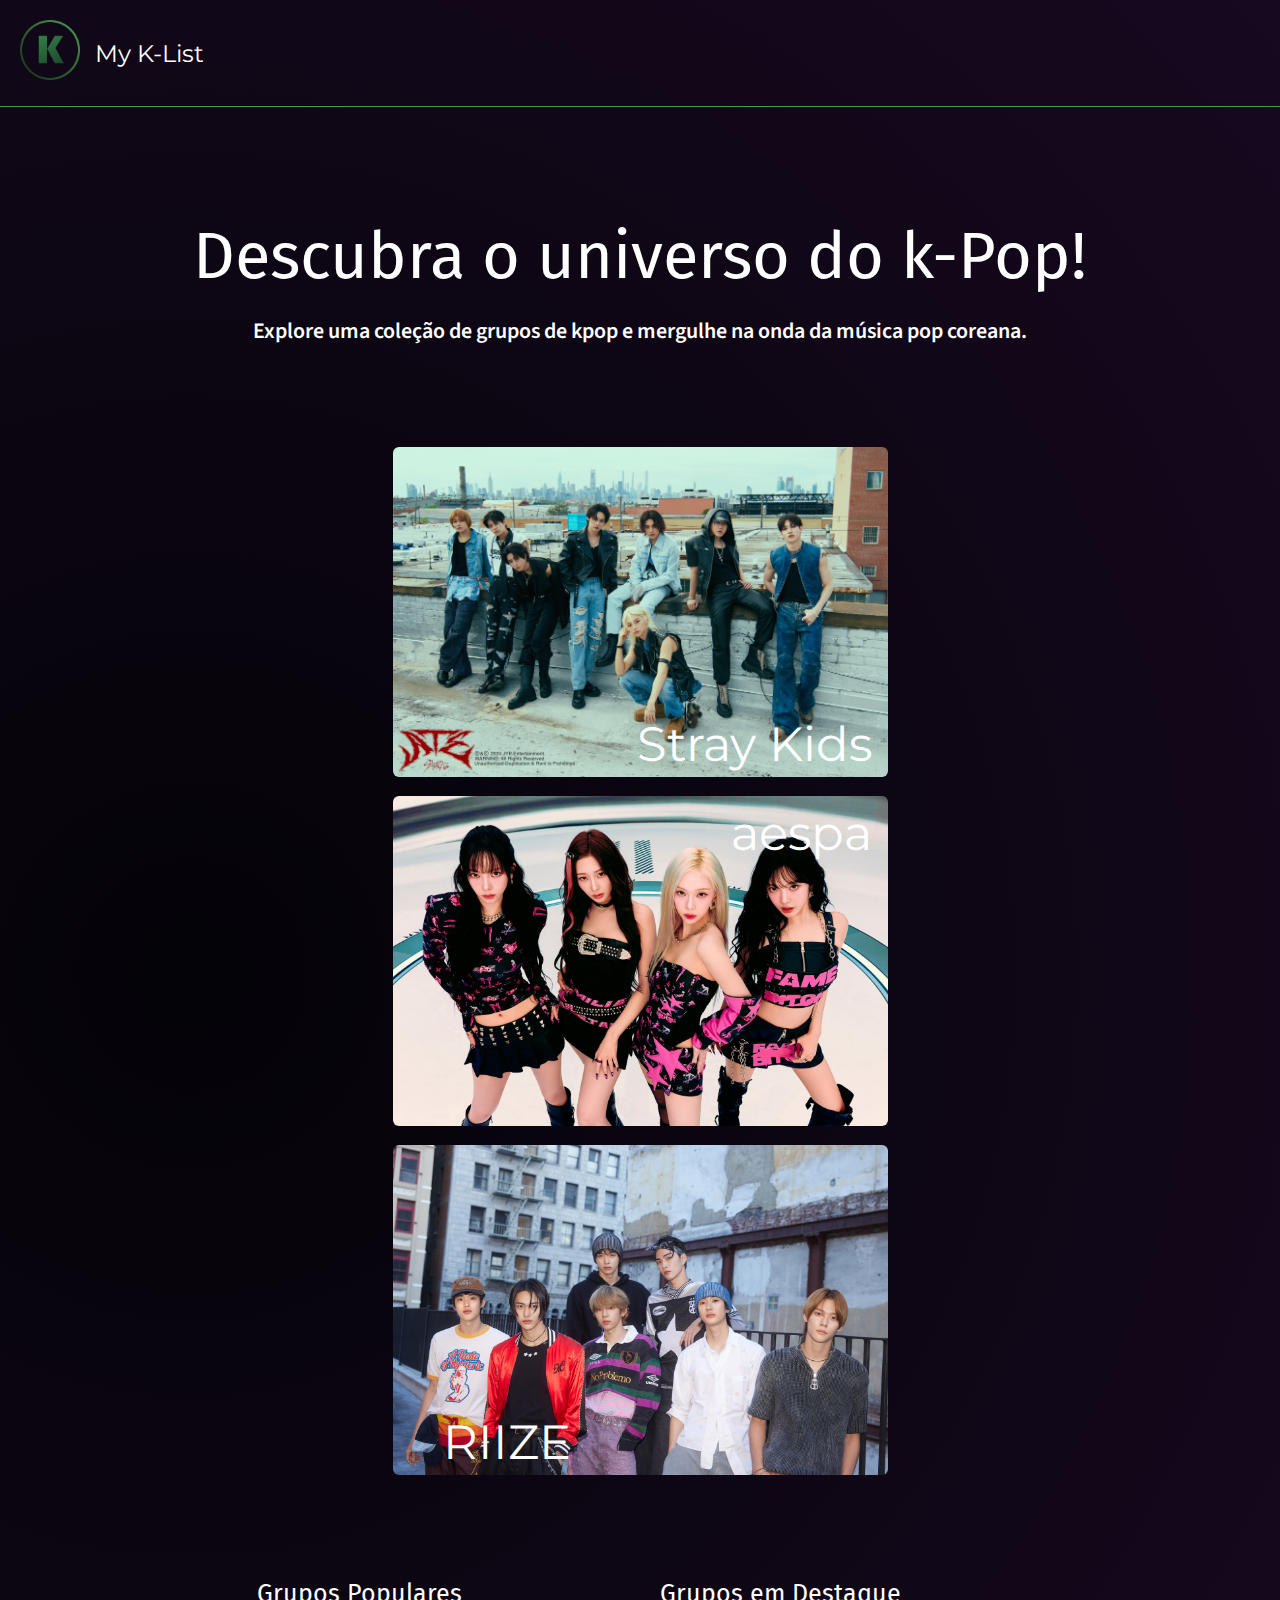
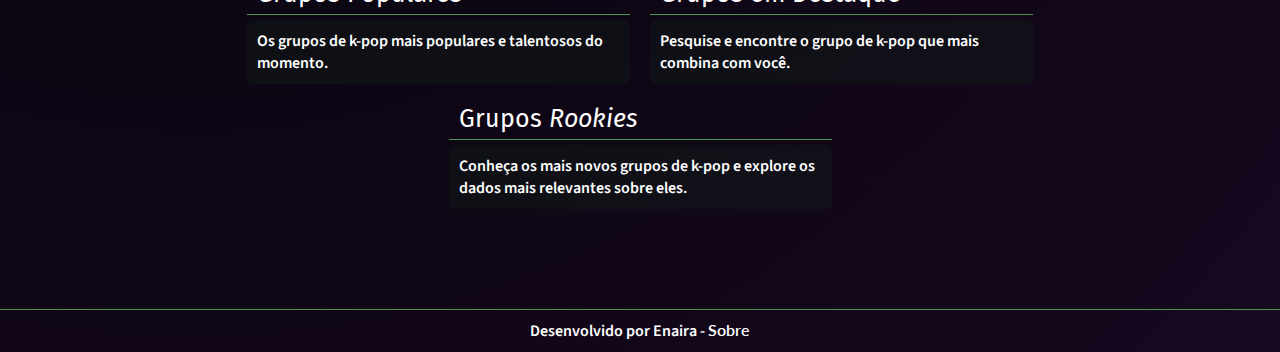
<file: index.html>
<!DOCTYPE html>
<html lang="pt-br">

<head>
  <meta charset="UTF-8" />
  <meta name="viewport" content="width=device-width, initial-scale=1.0">
  <title>Página Inicial</title>
  <link rel="stylesheet" href="style.css">
  <link rel="stylesheet" href="https://cdnjs.cloudflare.com/ajax/libs/font-awesome/6.6.0/css/all.min.css" integrity="sha512-Kc323vGBEqzTmouAECnVceyQqyqdsSiqLQISBL29aUW4U/M7pSPA/gEUZQqv1cwx4OnYxTxve5UMg5GT6L4JJg==" crossorigin="anonymous" referrerpolicy="no-referrer" />
  <link rel="preconnect" href="https://fonts.googleapis.com">
  <link rel="preconnect" href="https://fonts.gstatic.com" crossorigin>
  <link href="https://fonts.googleapis.com/css2?family=Fira+Sans:ital,wght@0,900;1,900&family=Lato:wght@900&family=Montserrat:wght@900&family=Source+Sans+3:wght@200..900&display=swap" rel="stylesheet">
</head>

<body>
  
  <header>
    <div class="header-left">
      <a href="index.html"><img src="img/logo2.png" alt="Logo do Site" class="logo"></a>
      <span class="title-website">My K-List</span>
    </div>
    
    <input type="checkbox" id="check-nav">
    <label for="check-nav" class="icons-nav">
      <span class="open-menu"><i class="fas fa-bars"></i></span>
      <span class="close-menu"><i class="fas fa-times"></i></span>
    </label>

    <nav class="sidebar">
      <ul>
        <li class="submenu">
          <a class="linkPrin" href="index.html">Página Inicial</a>
          <ul>
            <li><a href="index2.html">Estilo 2</a></li>
          </ul>
        </li>

        <li class="submenu">
          <a class="linkPrin" href="gruposdekpop.html">Grupos de K-Pop</a>
          <ul>
            <li><a href="straykids.html">Stray Kids</a></li>
          </ul>
        </li>

        <li><a class="linkPrin" href="autor.html">Sobre</a></li>

        <li class="submenu">
          <a class="linkPrin" href="login.html">Admin</a>
          <ul>
            <li><a href="cadastrogrupos.html">Cadastro de Grupos</a></li>
            <li><a href="cadastrousuarios.html">Cadastro de Usuários</a></li>
          </ul>
        </li>
      </ul>
    </nav>
  </header>

  <main>
    <div class="text-main">
      <div class="title2">Descubra o universo do k-Pop!</div>
      <p>Explore uma coleção de grupos de kpop e mergulhe na onda da música pop coreana.</p>
    </div>

    <section class="galeria">
      <div class="objetotema um">
        <img src="img/GRAJcOebAAAuxxD.jpg" alt="Imagem Stray Kids">
        <span class="title-img">Stray Kids</span>
      </div>
      <div class="objetotema dois">
        <img src="img/GRxrfH6acAE-i3Q.jpg" alt="Imagem aespa">
        <span class="title-img">aespa</span>
      </div>
      <div class="objetotema tres">
        <img src="img/F4tQI7wa4AEvJLW.jpg" alt="Imagem RIIZE">
        <span class="title-img">RIIZE</span>
      </div>
    </section>

    <section class="artigos">
      <article class="artigo um">
        <div class="links">
          <span><i class="fa-solid fa-fire"></i></span>
          <div class="title2">Grupos Populares</div>
        </div>
          <p>Os grupos de k-pop mais populares e talentosos do momento.</p>
      </article>

      <article class="artigo dois">
        <div class="links">
          <span><i class="fa-solid fa-award"></i></span>
          <div class="title2">Grupos em Destaque</div>
        </div>
          <p>Pesquise e encontre o grupo de k-pop que mais combina com você.</p>
      </article>

      <article class="artigo tres">
        <div class="links">
          <span><i class="fa-solid fa-face-grin-stars"></i></span>        
          <div class="title2">Grupos <span>Rookies</span></div>
        </div>
          <p>Conheça os mais novos grupos de k-pop e explore os dados mais relevantes sobre eles.</p>
      </article>
    </section>
  </main>

  <footer>
    <p>
      Desenvolvido por Enaira - 
      <a href="autor.html">Sobre</a>
    </p>
  </footer>
</body>
</html>
</file>
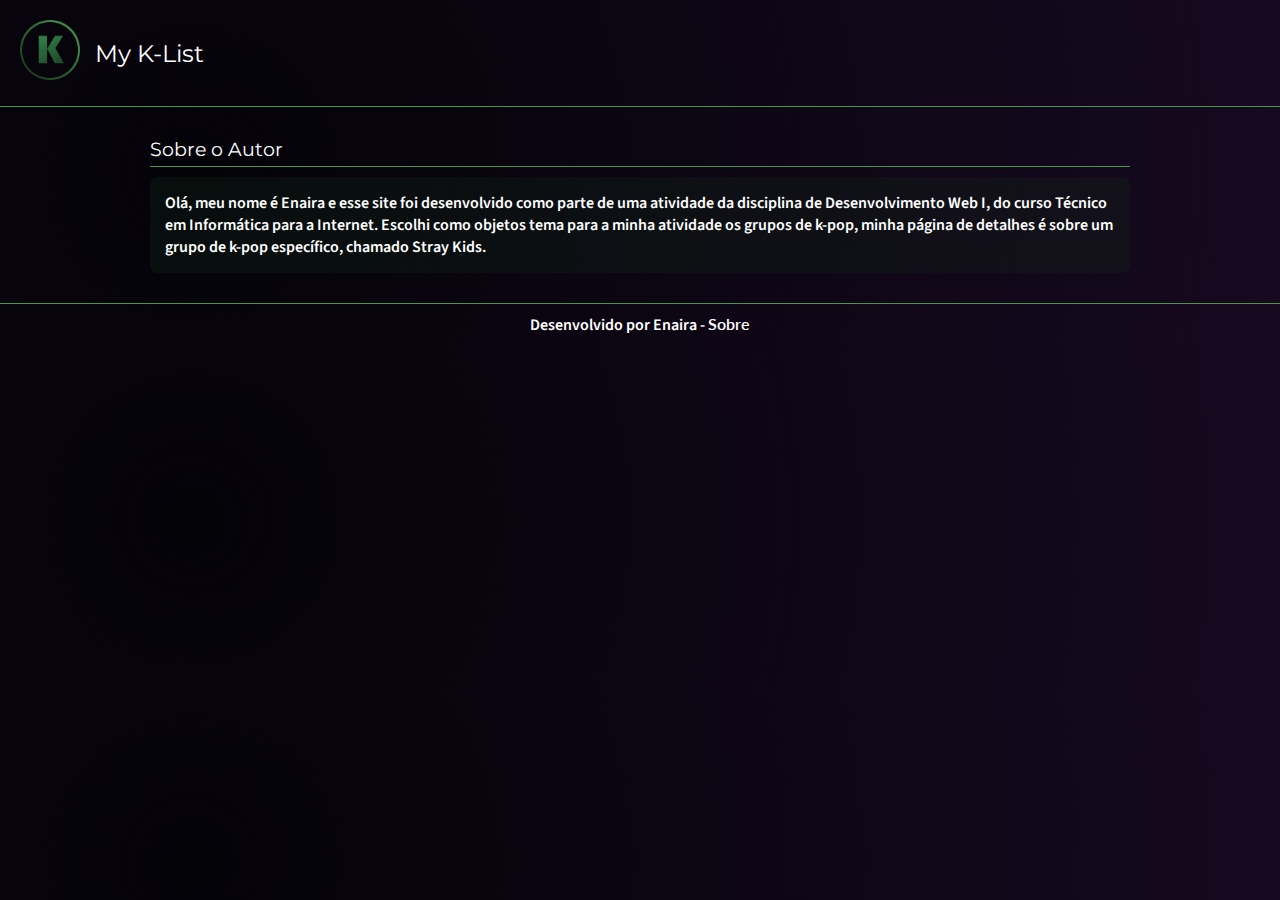
<file: autor.html>
<!DOCTYPE html>
<html lang="pt-br">

<head>
  <meta charset="UTF-8" />
  <meta name="viewport" content="width=device-width, initial-scale=1.0">
  <title>Página Inicial</title>
  <link rel="stylesheet" href="style.css">
  <link rel="stylesheet" href="https://cdnjs.cloudflare.com/ajax/libs/font-awesome/6.6.0/css/all.min.css" integrity="sha512-Kc323vGBEqzTmouAECnVceyQqyqdsSiqLQISBL29aUW4U/M7pSPA/gEUZQqv1cwx4OnYxTxve5UMg5GT6L4JJg==" crossorigin="anonymous" referrerpolicy="no-referrer" />
  <link rel="preconnect" href="https://fonts.googleapis.com">
  <link rel="preconnect" href="https://fonts.gstatic.com" crossorigin>
  <link href="https://fonts.googleapis.com/css2?family=Fira+Sans:ital,wght@0,900;1,900&family=Lato:wght@900&family=Montserrat:wght@900&family=Source+Sans+3:wght@200..900&display=swap" rel="stylesheet">
</head>

<body>
  
  <header>
    <div class="header-left">
      <a href="index.html"><img src="img/logo2.png" alt="Logo do Site" class="logo"></a>
      <span class="title-website">My K-List</span>
    </div>
    
    <input type="checkbox" id="check-nav">
    <label for="check-nav" class="icons-nav">
      <span class="open-menu"><i class="fas fa-bars"></i></span>
      <span class="close-menu"><i class="fas fa-times"></i></span>
    </label>

    <nav class="sidebar">
      <ul>
        <li class="submenu">
          <a class="linkPrin" href="index.html">Página Inicial</a>
          <ul>
            <li><a href="index2.html">Estilo 2</a></li>
          </ul>
        </li>

        <li class="submenu">
          <a class="linkPrin" href="gruposdekpop.html">Grupos de K-Pop</a>
          <ul>
            <li><a href="straykids.html">Stray Kids</a></li>
          </ul>
        </li>

        <li><a class="linkPrin" href="autor.html">Sobre</a></li>

        <li class="submenu">
          <a class="linkPrin" href="login.html">Admin</a>
          <ul>
            <li><a href="cadastrogrupos.html">Cadastro de Grupos</a></li>
            <li><a href="cadastrousuarios.html">Cadastro de Usuários</a></li>
          </ul>
        </li>
      </ul>
    </nav>
  </header>

  <main>
    <div class="title">Sobre o Autor</div>
    <div class="fundo"><p>Olá, meu nome é Enaira e esse site foi desenvolvido como parte de uma atividade da 
      disciplina de Desenvolvimento Web I, do curso Técnico em Informática para a Internet. Escolhi como objetos tema para a minha atividade os grupos de k-pop, 
      minha página de detalhes é sobre um grupo de k-pop específico, chamado Stray Kids.</p></div>
  </main>

  <footer>
    <p>
      Desenvolvido por Enaira - 
      <a href="autor.html">Sobre</a>
    </p>
  </footer>
</body>
</html>
</file>
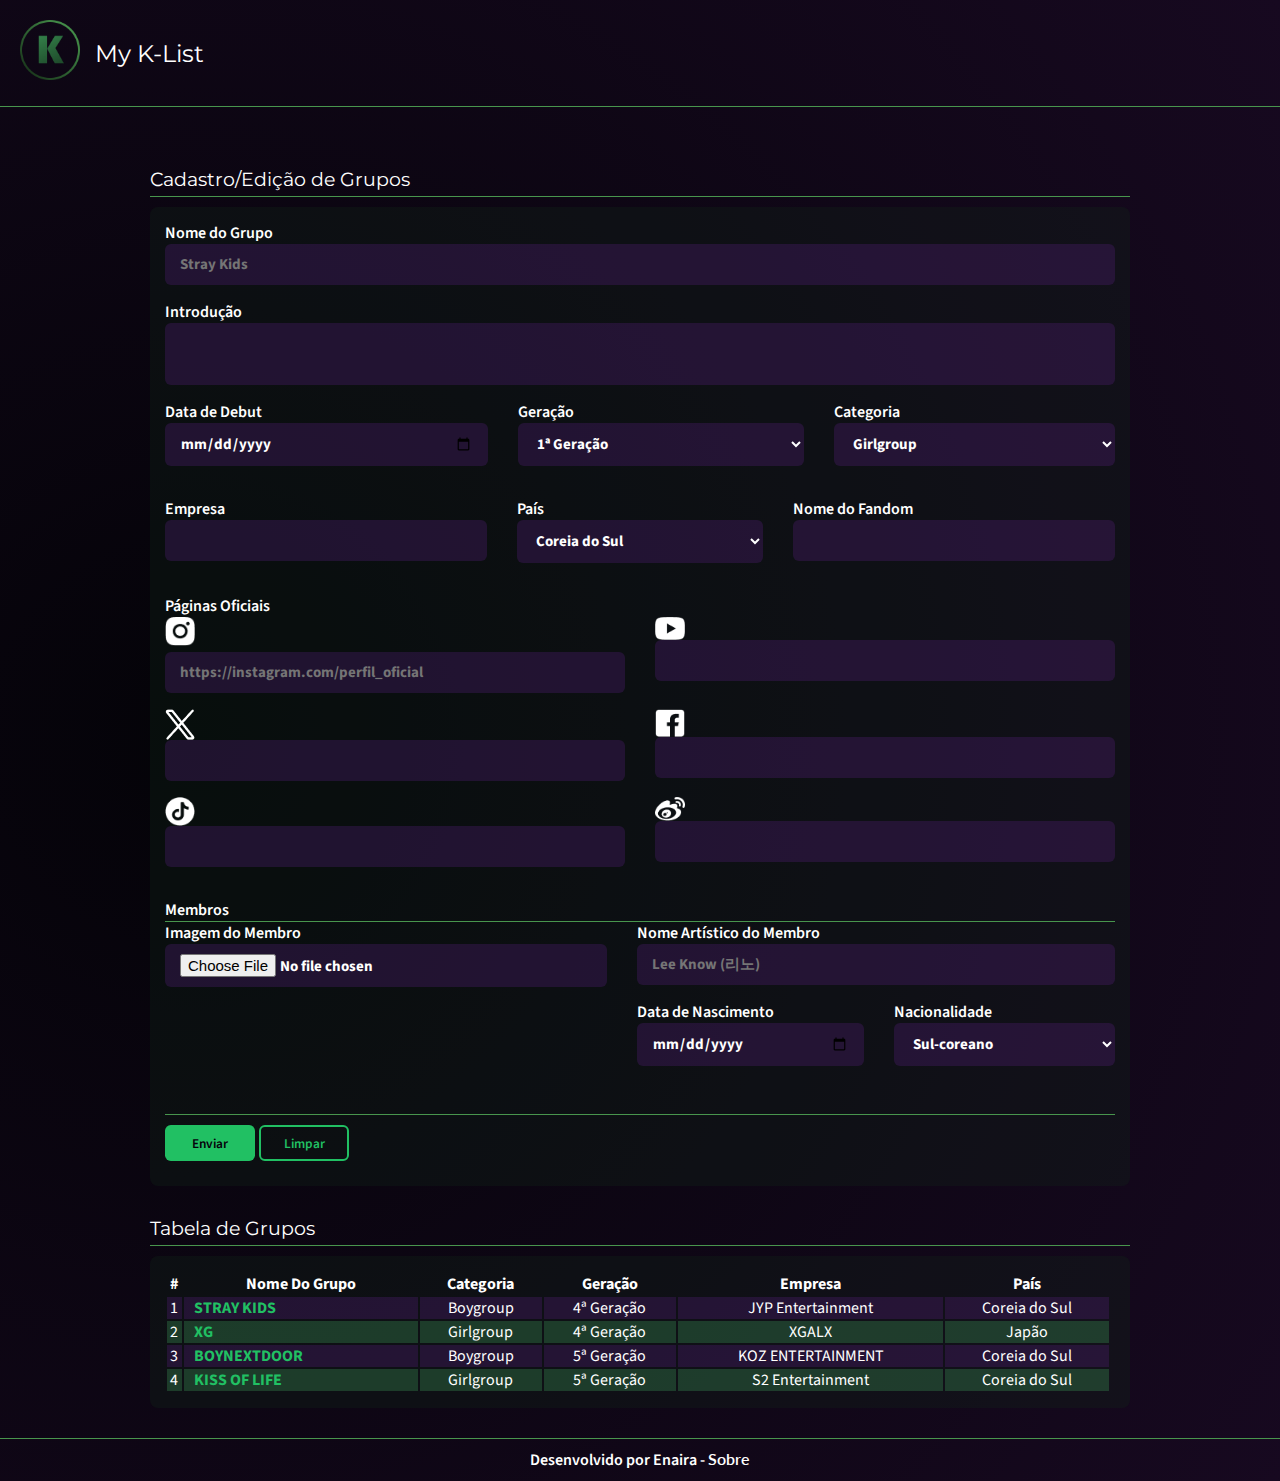
<file: cadastrogrupos.html>
<!DOCTYPE html>
<html lang="pt-br">

<head>
  <meta charset="UTF-8" />
  <meta name="viewport" content="width=device-width, initial-scale=1.0">
  <title>Página Inicial</title>
  <link rel="stylesheet" href="style.css">
  <link rel="stylesheet" href="https://cdnjs.cloudflare.com/ajax/libs/font-awesome/6.6.0/css/all.min.css" integrity="sha512-Kc323vGBEqzTmouAECnVceyQqyqdsSiqLQISBL29aUW4U/M7pSPA/gEUZQqv1cwx4OnYxTxve5UMg5GT6L4JJg==" crossorigin="anonymous" referrerpolicy="no-referrer" />
  <link rel="preconnect" href="https://fonts.googleapis.com">
  <link rel="preconnect" href="https://fonts.gstatic.com" crossorigin>
  <link href="https://fonts.googleapis.com/css2?family=Fira+Sans:ital,wght@0,900;1,900&family=Lato:wght@900&family=Montserrat:wght@900&family=Source+Sans+3:wght@200..900&display=swap" rel="stylesheet">
</head>

<body>
  
  <header>
    <div class="header-left">
      <a href="index.html"><img src="img/logo2.png" alt="Logo do Site" class="logo"></a>
      <span class="title-website">My K-List</span>
    </div>
    
    <input type="checkbox" id="check-nav">
    <label for="check-nav" class="icons-nav">
      <span class="open-menu"><i class="fas fa-bars"></i></span>
      <span class="close-menu"><i class="fas fa-times"></i></span>
    </label>

    <nav class="sidebar">
      <ul>
        <li class="submenu">
          <a class="linkPrin" href="index.html">Página Inicial</a>
          <ul>
            <li><a href="index2.html">Estilo 2</a></li>
          </ul>
        </li>

        <li class="submenu">
          <a class="linkPrin" href="gruposdekpop.html">Grupos de K-Pop</a>
          <ul>
            <li><a href="straykids.html">Stray Kids</a></li>
          </ul>
        </li>

        <li><a class="linkPrin" href="autor.html">Sobre</a></li>

        <li class="submenu">
          <a class="linkPrin" href="login.html">Admin</a>
          <ul>
            <li><a href="cadastrogrupos.html">Cadastro de Grupos</a></li>
            <li><a href="cadastrousuarios.html">Cadastro de Usuários</a></li>
          </ul>
        </li>
      </ul>
    </nav>
  </header>

  <main>
    <div class="section">
      <div class="title">Cadastro/Edição de Grupos</div>
     <div class="fundo">
    
      <form class="grp" action="cadastrogrupos.html" method="post" autocomplete="off">
        <div class="form-item um">
          <label for="nomedogrupo">Nome do Grupo</label>
          <input type="text" name="nomedogrupo" id="nomedogrupo" placeholder="Stray Kids" required>
        </div>

        <div class="form-item dois">
          <label for="introducao">Introdução</label>
          <textarea name="introducao" id="introducao" rows="2" cols="75" required></textarea>
        </div>

        <div class="form-item tres">
          <div class="form-item">
            <label for="dday">Data de Debut</label>
            <input type="date" name="dday" id="dday" required>
          </div>

          <div class="form-item">
            <label for="geracao">Geração</label>
            <select name="geracao" id="geracao" required>
              <option value="primeira">1ª Geração</option>
              <option value="segunda">2ª Geração</option>
              <option value="terceira">3ª Geração</option>
              <option value="quarta">4ª Geração</option>
              <option value="quinta">5ª Geração</option>
            </select>
          </div>

          <div class="form-item">
            <label for="categoria">Categoria </label>
            <select name="categoria" id="categoria" required>
              <option value="girl">Girlgroup</option>
              <option value="boy">Boygroup</option>
            </select>
          </div>
        </div>

        <div class="form-item quatro">
          <div class="form-item">
            <label for="empresa">Empresa</label>
            <input type="text" name="empresa" id="empresa" required>
          </div>

          <div class="form-item">
            <label for="pais">País </label>
            <select name="pais" id="pais" required>
              <option value="kor">Coreia do Sul</option>
              <option value="jpn">Japão</option>
            </select>
          </div>

          <div class="form-item">
            <label for="fandom">Nome do Fandom</label>
            <input type="text" name="fandom" id="fandom" required>
          </div>
        </div>

        <div class="form-item cols">
          <span>Páginas Oficiais</span>
          <div class="urls">
            
              <div class="form-item">
                <label for="instagram">
                <img src="icons/instagram.png" alt="Instagram"></label>
                <input type="url" id="instagram" name="instagram" placeholder="https://instagram.com/perfil_oficial">
              </div>

              <div class="form-item">
                <label for="youtube"></label>
                <img src="icons/youtube.png" alt="YouTube">
                <input type="url" name="youtube" id="youtube" placeholder="">
              </div>

              <div class="form-item">
                <label for="x"></label>
                <img src="icons/twitter.png" alt="X(Twitter)">
                <input type="url" name="x" id="x" placeholder="">
              </div>

              <div class="form-item">
                <label for="facebook"></label>
                <img src="icons/facebook.png" alt="Facebook">
                <input type="url" name="facebook" id="facebook" placeholder="">
              </div>

              <div class="form-item">
                <label for="tiktok"></label>
                <img src="icons/tiktok.png" alt="TikTok">
                <input type="url" name="tiktok" id="tiktok" placeholder="">
              </div>           
                    
              <div class="form-item">
                <label for="weibo"></label>
                <img src="icons/weibo.png" alt="Weibo">
                <input type="url" name="weibo" id="weibo" placeholder="">
              </div>
          </div>
        </div>
            
          <div class="form-item seis">
            <span class="grp">Membros</span>
            <div class="membros">
              <div class="form-item ">
                <label for="file">Imagem do Membro</label>
                <input type="file" name="file" id="file" accept="image/jpeg" required>
              </div>

              <div class="infomembros">
              <div class="form-item">
                <label for="nomedomembro">Nome Artístico do Membro</label>
                <input type="text" name="nomedomembro" id="nomedomembro" placeholder="Lee Know (리노)" required>
              </div>

              <div class=" form-item others">
              <div class="form-item">
                <label for="mday">Data de Nascimento</label>
                <input type="date" name="mday" id="mday" required>
              </div>
          
              <div class="form-item">
                <label for="npais">Nacionalidade</label>
                <select name="npais" id="npais" required>
                  <option value="nkor">Sul-coreano</option>
                  <option value="njpn">Japonês</option>
                  <option value="nchn">Chinês</option>
                  <option value="naus">Australiano</option>
                  <option value="ncan">Canadense</option>
                  <option value="neua">Estadunidense</option>
                </select>
              </div>
            </div>
            </div>
            </div>
          </div>

          <div class="form-item-bttn">
            <div>
            <button class="buttonBack form" type="submit">Enviar</button>
            <button class="buttonNoBack form" type="reset">Limpar</button>
            </div>
          </div>
        </form>
      </div>
    </div>
        

    <div class="section">
      <div class="title">Tabela de Grupos</div>
      <div class="fundo">
        <table>
          <thead>
          <tr>
              <th>#</th>
              <th>Nome Do Grupo</th>
              <th>Categoria</th>
              <th>Geração</th>
              <th>Empresa</th>
              <th>País</th>
              <th colspan="2"> </th>
            </tr>
          </thead>
          <tbody>
            <tr>
              <td>1</td>
              <td class="nameTable">STRAY KIDS</td>
              <td>Boygroup</td>
              <td>4ª Geração</td>
              <td>JYP Entertainment</td>
              <td>Coreia do Sul</td>
              <td> 
                <i class="fa-solid fa-square-pen"></i>
              </td>
              <td> 
                <i class="fa-solid fa-trash"></i>
              </td>
            </tr>
            <tr>
              <td>2</td>
              <td class="nameTable">XG</td>
              <td>Girlgroup</td>
              <td>4ª Geração</td>
              <td>XGALX</td>
              <td>Japão</td>
              <td> 
                <i class="fa-solid fa-square-pen"></i>
              </td>
              <td> 
                <i class="fa-solid fa-trash"></i>
              </td>
            </tr>
            <tr>
              <td>3</td>
              <td class="nameTable">BOYNEXTDOOR</td>
              <td>Boygroup</td>
              <td>5ª Geração</td>
              <td>KOZ ENTERTAINMENT</td>
              <td>Coreia do Sul</td>
              <td> 
                <i class="fa-solid fa-square-pen"></i>
              </td>
              <td> 
                <i class="fa-solid fa-trash"></i>
              </td>
            </tr>
            <tr>
              <td>4</td>
              <td class="nameTable">KISS OF LIFE</td>
              <td>Girlgroup</td>
              <td>5ª Geração</td>
              <td>S2 Entertainment</td>
              <td>Coreia do Sul</td>
              <td> 
                <i class="fa-solid fa-square-pen"></i>
              </td>
              <td> 
                <i class="fa-solid fa-trash"></i>
              </td>
            </tr>
          </tbody>
        </table>
      </div>
    </div>
  
  </main>

  <footer>
    <p>
      Desenvolvido por Enaira - 
      <a href="autor.html">Sobre</a>
    </p>
  </footer>
</body>
</html>
</file>
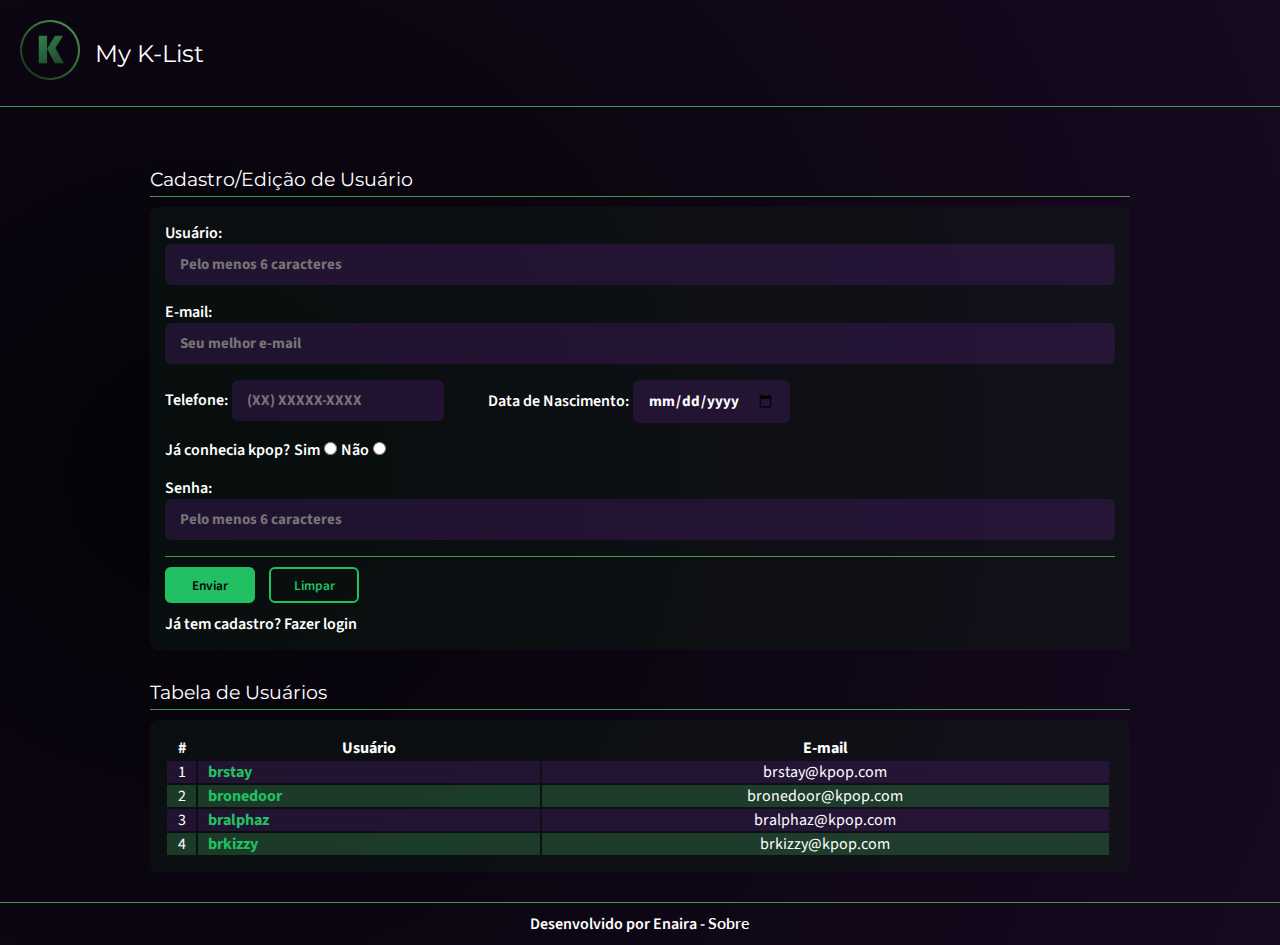
<file: cadastrousuarios.html>
<!DOCTYPE html>
<html lang="pt-br">

<head>
  <meta charset="UTF-8" />
  <meta name="viewport" content="width=device-width, initial-scale=1.0">
  <title>Página Inicial</title>
  <link rel="stylesheet" href="style.css">
  <link rel="stylesheet" href="https://cdnjs.cloudflare.com/ajax/libs/font-awesome/6.6.0/css/all.min.css" integrity="sha512-Kc323vGBEqzTmouAECnVceyQqyqdsSiqLQISBL29aUW4U/M7pSPA/gEUZQqv1cwx4OnYxTxve5UMg5GT6L4JJg==" crossorigin="anonymous" referrerpolicy="no-referrer" />
  <link rel="preconnect" href="https://fonts.googleapis.com">
  <link rel="preconnect" href="https://fonts.gstatic.com" crossorigin>
  <link href="https://fonts.googleapis.com/css2?family=Fira+Sans:ital,wght@0,900;1,900&family=Lato:wght@900&family=Montserrat:wght@900&family=Source+Sans+3:wght@200..900&display=swap" rel="stylesheet">
</head>

<body>
  
  <header>
    <div class="header-left">
      <a href="index.html"><img src="img/logo2.png" alt="Logo do Site" class="logo"></a>
      <span class="title-website">My K-List</span>
    </div>
    
    <input type="checkbox" id="check-nav">
    <label for="check-nav" class="icons-nav">
      <span class="open-menu"><i class="fas fa-bars"></i></span>
      <span class="close-menu"><i class="fas fa-times"></i></span>
    </label>

    <nav class="sidebar">
      <ul>
        <li class="submenu">
          <a class="linkPrin" href="index.html">Página Inicial</a>
          <ul>
            <li><a href="index2.html">Estilo 2</a></li>
          </ul>
        </li>

        <li class="submenu">
          <a class="linkPrin" href="gruposdekpop.html">Grupos de K-Pop</a>
          <ul>
            <li><a href="straykids.html">Stray Kids</a></li>
          </ul>
        </li>

        <li><a class="linkPrin" href="autor.html">Sobre</a></li>

        <li class="submenu">
          <a class="linkPrin" href="login.html">Admin</a>
          <ul>
            <li><a href="cadastrogrupos.html">Cadastro de Grupos</a></li>
            <li><a href="cadastrousuarios.html">Cadastro de Usuários</a></li>
          </ul>
        </li>
      </ul>
    </nav>
  </header>

  <main>
    <div class="section">
      <div class="title">Cadastro/Edição de Usuário</div>
      <div class="fundo">
        <form class="user" action="cadastrousuarios.html" method="post" autocomplete="off">
          <div class="form-item">
            <label for="username">Usuário:</label>
            <input type="text" id="username" name="username" minlength="6" maxlength="15" placeholder="Pelo menos 6 caracteres" required>
          </div>
            
          <div class="form-item">
            <label for="email">E-mail:</label>
            <input type="email" name="email" id="email" placeholder="Seu melhor e-mail" required>
          </div>
          
          <div class="form-item grid">
            <div class="tel">
              <label for="phone">Telefone:</label>
              <input type="tel" name="phone" id="phone" placeholder="(XX) XXXXX-XXXX" required>
            </div>
            
            <div class="date">
              <label for="bday">Data de Nascimento:</label>
              <input type="date" name="bday" id="bday" required>
            </div>
          </div>

          
          <div class="form-item radio">
            <span>Já conhecia kpop?</span>
              <label for="sim">Sim</label>
              <input type="radio" name="know" id="sim">
          
              <label for="nao">Não</label>
              <input type="radio" name="know" id="nao">
          </div>

          <div class="form-item">
            <label for="password">Senha:</label>
            <input type="password" id="password" name="password" placeholder="Pelo menos 6 caracteres" minlength="6" maxlength="15" required>
          </div>
          
          <div class="form-item-bttn">
            <button class="buttonBack" type="submit">Enviar</button>
            <button class="buttonNoBack" type="reset">Limpar</button>
          </div>
        </form>
          
        <p>Já tem cadastro?
          <a href="login.html">Fazer login</a>
        </p>
      </div>
    </div>

      <div class="section">
        <div class="title">Tabela de Usuários</div>
        <div class="fundo">
          <table>
            <thead>
              <tr>
                <th>#</th>
                <th>Usuário</th>
                <th>E-mail</th>
                <th colspan="2"> </th>
              </tr>
            </thead>
            <tbody>
              <tr>
                <td>1</td>
                <td class="nameTable">brstay</td>
                <td>brstay@kpop.com</td>
                <td> 
                  <i class="fa-solid fa-square-pen"></i>
                </td>
                <td> 
                  <i class="fa-solid fa-trash"></i>
                </td>
              </tr>
              <tr>
                <td>2</td>
                <td class="nameTable">bronedoor</td>
                <td>bronedoor@kpop.com</td>
                <td> 
                  <i class="fa-solid fa-square-pen"></i>
                </td>
                <td> 
                  <i class="fa-solid fa-trash"></i>
                </td>
              </tr>
              <tr>
                <td>3</td>
                <td class="nameTable">bralphaz</td>
                <td>bralphaz@kpop.com</td>
                <td> 
                  <i class="fa-solid fa-square-pen"></i>
                </td>
                <td> 
                  <i class="fa-solid fa-trash"></i>
                </td>
              </tr>
              <tr>
                <td>4</td>
                <td class="nameTable">brkizzy</td>
                <td>brkizzy@kpop.com</td>
                <td> 
                  <i class="fa-solid fa-square-pen"></i>
                </td>
                <td> 
                  <i class="fa-solid fa-trash"></i>
                </td>
              </tr>
            </tbody>
          </table>
        </div>
      </div>
  </main>

  <footer>
    <p>
      Desenvolvido por Enaira - 
      <a href="autor.html">Sobre</a>
    </p>
  </footer>
</body>
</html>
</file>
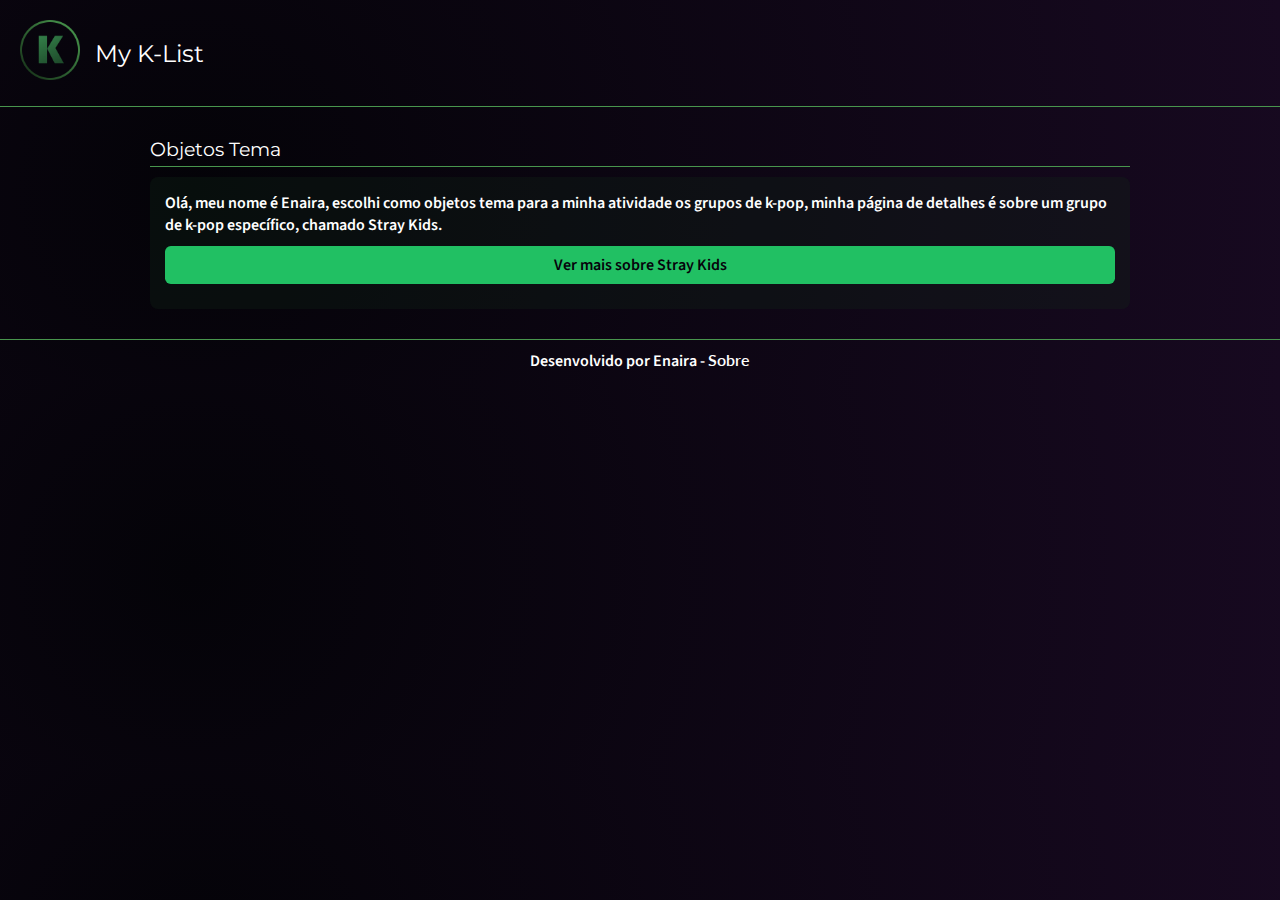
<file: gruposdekpop.html>
<!DOCTYPE html>
<html lang="pt-br">

<head>
  <meta charset="UTF-8" />
  <meta name="viewport" content="width=device-width, initial-scale=1.0">
  <title>Página Inicial</title>
  <link rel="stylesheet" href="style.css">
  <link rel="stylesheet" href="https://cdnjs.cloudflare.com/ajax/libs/font-awesome/6.6.0/css/all.min.css" integrity="sha512-Kc323vGBEqzTmouAECnVceyQqyqdsSiqLQISBL29aUW4U/M7pSPA/gEUZQqv1cwx4OnYxTxve5UMg5GT6L4JJg==" crossorigin="anonymous" referrerpolicy="no-referrer" />
  <link rel="preconnect" href="https://fonts.googleapis.com">
  <link rel="preconnect" href="https://fonts.gstatic.com" crossorigin>
  <link href="https://fonts.googleapis.com/css2?family=Fira+Sans:ital,wght@0,900;1,900&family=Lato:wght@900&family=Montserrat:wght@900&family=Source+Sans+3:wght@200..900&display=swap" rel="stylesheet">
</head>

<body>
  
  <header>
    <div class="header-left">
      <a href="index.html"><img src="img/logo2.png" alt="Logo do Site" class="logo"></a>
      <span class="title-website">My K-List</span>
    </div>
    
    <input type="checkbox" id="check-nav">
    <label for="check-nav" class="icons-nav">
      <span class="open-menu"><i class="fas fa-bars"></i></span>
      <span class="close-menu"><i class="fas fa-times"></i></span>
    </label>

    <nav class="sidebar">
      <ul>
        <li class="submenu">
          <a class="linkPrin" href="index.html">Página Inicial</a>
          <ul>
            <li><a href="index2.html">Estilo 2</a></li>
          </ul>
        </li>

        <li class="submenu">
          <a class="linkPrin" href="gruposdekpop.html">Grupos de K-Pop</a>
          <ul>
            <li><a href="straykids.html">Stray Kids</a></li>
          </ul>
        </li>

        <li><a class="linkPrin" href="autor.html">Sobre</a></li>

        <li class="submenu">
          <a class="linkPrin" href="login.html">Admin</a>
          <ul>
            <li><a href="cadastrogrupos.html">Cadastro de Grupos</a></li>
            <li><a href="cadastrousuarios.html">Cadastro de Usuários</a></li>
          </ul>
        </li>
      </ul>
    </nav>
  </header>

  <main>
    <div class="title">Objetos Tema</div>
    <div class="fundo"><p>Olá, meu nome é Enaira, escolhi como objetos tema para a minha atividade os grupos de k-pop, 
      minha página de detalhes é sobre um grupo de k-pop específico, chamado Stray Kids.</p>

    <div><a href="straykids.html">
      <button class="buttonBack skz"> Ver mais sobre Stray Kids</button>
      </a></div></div>
  </main>

  <footer>
    <p>
      Desenvolvido por Enaira - 
      <a href="autor.html">Sobre</a>
    </p>
  </footer>
</body>
</html>
</file>
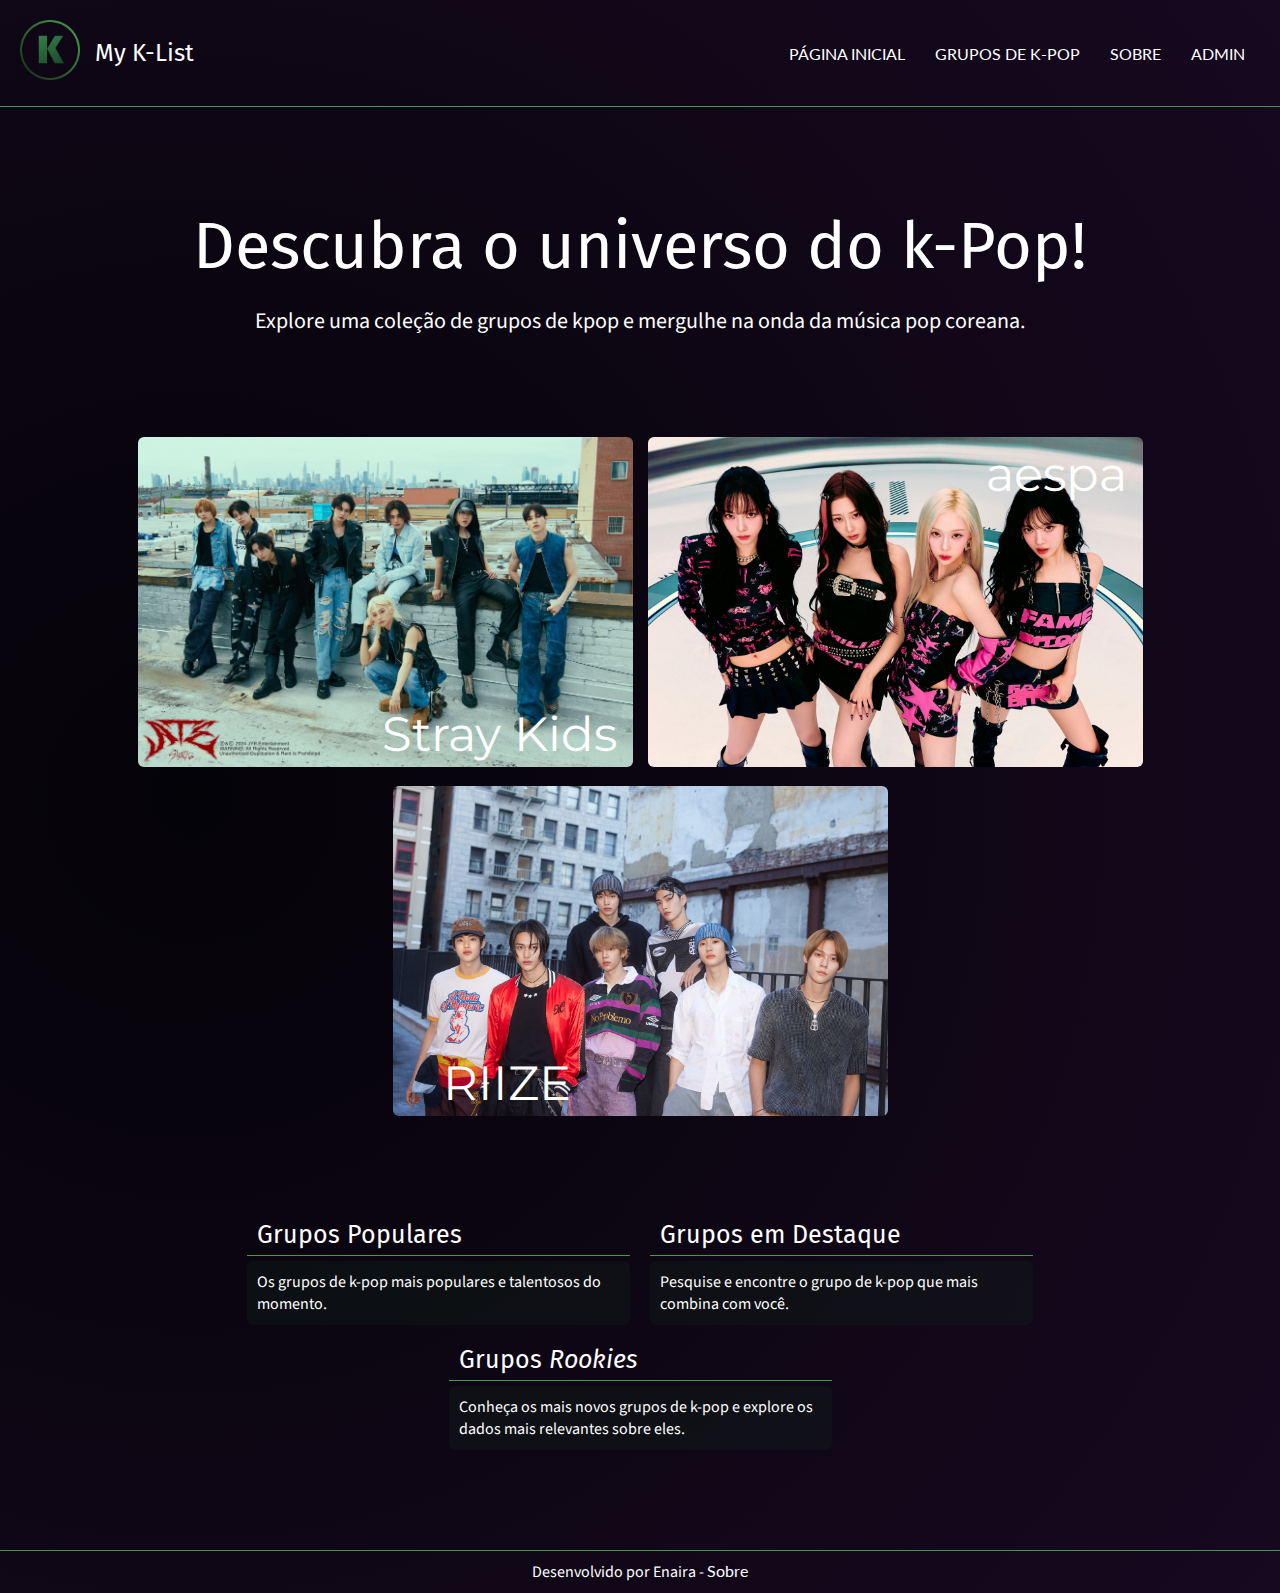
<file: index2.html>
<!DOCTYPE html>
<html lang="pt-br">

<head>
  <meta charset="UTF-8" />
  <meta name="viewport" content="width=device-width, initial-scale=1.0">
  <title>Página Inicial</title>
  <link rel="stylesheet" href="style2.css">
  <link rel="stylesheet" href="https://cdnjs.cloudflare.com/ajax/libs/font-awesome/6.6.0/css/all.min.css" integrity="sha512-Kc323vGBEqzTmouAECnVceyQqyqdsSiqLQISBL29aUW4U/M7pSPA/gEUZQqv1cwx4OnYxTxve5UMg5GT6L4JJg==" crossorigin="anonymous" referrerpolicy="no-referrer" />
  <link rel="preconnect" href="https://fonts.googleapis.com">
  <link rel="preconnect" href="https://fonts.gstatic.com" crossorigin>
  <link href="https://fonts.googleapis.com/css2?family=Fira+Sans:ital,wght@0,900;1,900&family=Lato:wght@900&family=Montserrat:wght@900&family=Source+Sans+3:wght@200..900&display=swap" rel="stylesheet">
</head>

<body>
  
  <header>
    <div class="header-left">
      <a href="index.html"><img src="img/logo2.png" alt="Logo do Site" class="logo"></a>
      <span class="titlewebsite">My K-List</span>
    </div>
    
    <input type="checkbox" id="check-nav">
    <label for="check-nav" class="icons-nav">
      <span class="open-menu"><i class="fas fa-bars"></i></span>
      <span class="close-menu"><i class="fas fa-times"></i></span>
    </label>

    <nav class="sidebar">
      <ul>
        <li class="submenu">
          <a class="linkPrin" href="index.html">Página Inicial</a>
          <ul>
            <li><a href="index2.html">Estilo 2</a></li>
          </ul>
        </li>

        <li class="submenu">
          <a class="linkPrin" href="gruposdekpop.html">Grupos de K-Pop</a>
          <ul>
            <li><a href="straykids.html">Stray Kids</a></li>
          </ul>
        </li>

        <li><a class="linkPrin" href="autor.html">Sobre</a></li>

        <li class="submenu">
          <a class="linkPrin" href="login.html">Admin</a>
          <ul>
            <li><a href="cadastrogrupos.html">Cadastro de Grupos</a></li>
            <li><a href="cadastrousuarios.html">Cadastro de Usuários</a></li>
          </ul>
        </li>
      </ul>
    </nav>
  </header>

  <main>
    <div class="text-main">
      <div class="title2">Descubra o universo do k-Pop!</div>
      <p>Explore uma coleção de grupos de kpop e mergulhe na onda da música pop coreana.</p>
    </div>

    <section class="galeria">
      <div class="objetotema um">
        <img src="img/GRAJcOebAAAuxxD.jpg" alt="Imagem Stray Kids">
        <span class="title-img">Stray Kids</span>
      </div>
      <div class="objetotema dois">
        <img src="img/GRxrfH6acAE-i3Q.jpg" alt="Imagem aespa">
        <span class="title-img">aespa</span>
      </div>
      <div class="objetotema tres">
        <img src="img/F4tQI7wa4AEvJLW.jpg" alt="Imagem RIIZE">
        <span class="title-img">RIIZE</span>
      </div>
    </section>

    <section class="artigos">
      <article class="artigo um">
        <div class="links">
          <span><i class="fa-solid fa-fire"></i></span>
          <div class="title2">Grupos Populares</div>
        </div>
          <p>Os grupos de k-pop mais populares e talentosos do momento.</p>
      </article>

      <article class="artigo dois">
        <div class="links">
          <span><i class="fa-solid fa-award"></i></span>
          <div class="title2">Grupos em Destaque</div>
        </div>
          <p>Pesquise e encontre o grupo de k-pop que mais combina com você.</p>
      </article>

      <article class="artigo tres">
        <div class="links">
          <span><i class="fa-solid fa-face-grin-stars"></i></span>        
          <div class="title2">Grupos <span>Rookies</span></div>
        </div>
          <p>Conheça os mais novos grupos de k-pop e explore os dados mais relevantes sobre eles.</p>
      </article>
    </section>
  </main>

  <footer>
    <p>
      Desenvolvido por Enaira - 
      <a href="autor.html">Sobre</a>
    </p>
  </footer>
</body>
</html>
</file>
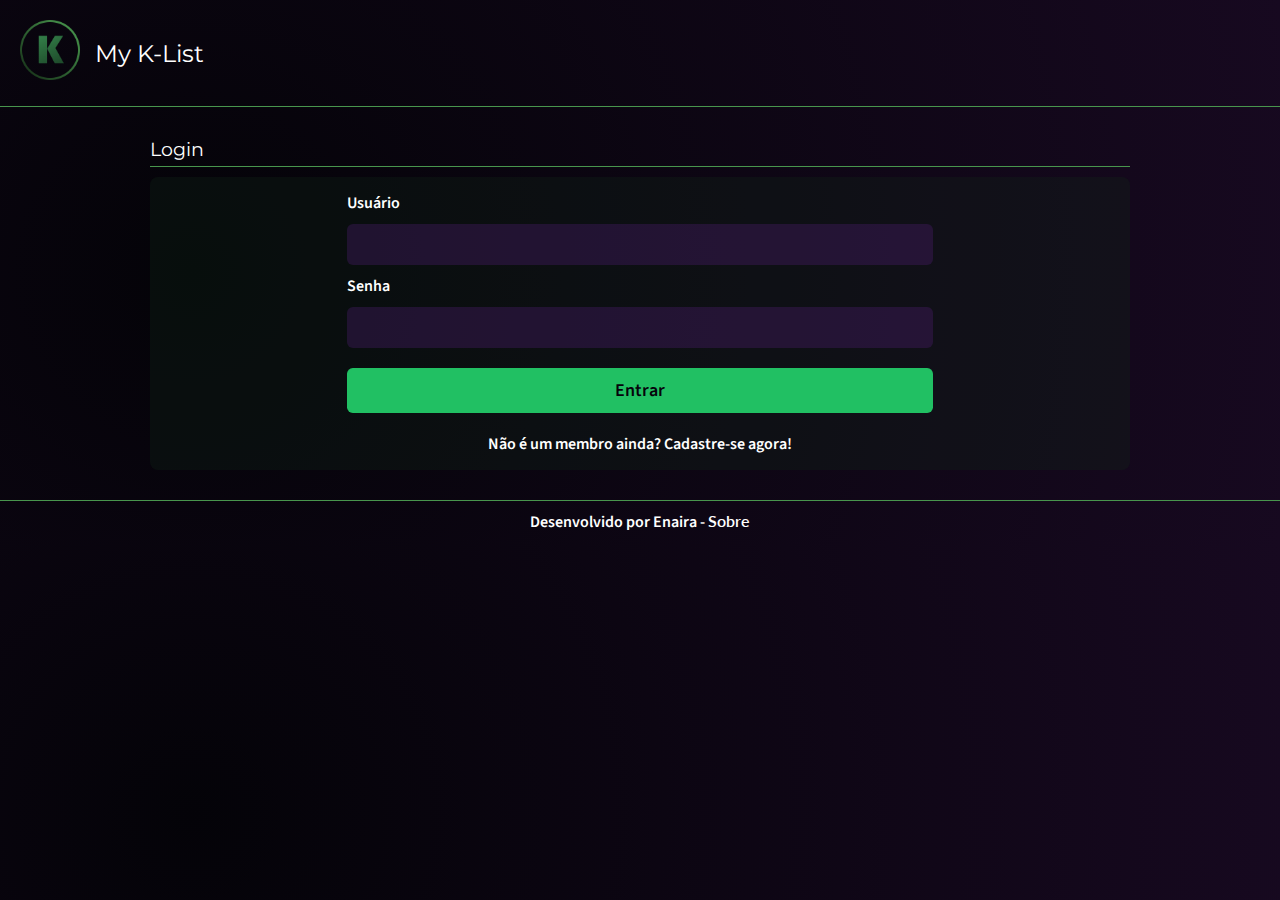
<file: login.html>
<!DOCTYPE html>
<html lang="pt-br">

<head>
  <meta charset="UTF-8" />
  <meta name="viewport" content="width=device-width, initial-scale=1.0">
  <title>Página Inicial</title>
  <link rel="stylesheet" href="style.css">
  <link rel="stylesheet" href="https://cdnjs.cloudflare.com/ajax/libs/font-awesome/6.6.0/css/all.min.css" integrity="sha512-Kc323vGBEqzTmouAECnVceyQqyqdsSiqLQISBL29aUW4U/M7pSPA/gEUZQqv1cwx4OnYxTxve5UMg5GT6L4JJg==" crossorigin="anonymous" referrerpolicy="no-referrer" />
  <link rel="preconnect" href="https://fonts.googleapis.com">
  <link rel="preconnect" href="https://fonts.gstatic.com" crossorigin>
  <link href="https://fonts.googleapis.com/css2?family=Fira+Sans:ital,wght@0,900;1,900&family=Lato:wght@900&family=Montserrat:wght@900&family=Source+Sans+3:wght@200..900&display=swap" rel="stylesheet">
</head>

<body>
  
  <header>
    <div class="header-left">
      <a href="index.html"><img src="img/logo2.png" alt="Logo do Site" class="logo"></a>
      <span class="title-website">My K-List</span>
    </div>
    
    <input type="checkbox" id="check-nav">
    <label for="check-nav" class="icons-nav">
      <span class="open-menu"><i class="fas fa-bars"></i></span>
      <span class="close-menu"><i class="fas fa-times"></i></span>
    </label>

    <nav class="sidebar">
      <ul>
        <li class="submenu">
          <a class="linkPrin" href="index.html">Página Inicial</a>
          <ul>
            <li><a href="index2.html">Estilo 2</a></li>
          </ul>
        </li>

        <li class="submenu">
          <a class="linkPrin" href="gruposdekpop.html">Grupos de K-Pop</a>
          <ul>
            <li><a href="straykids.html">Stray Kids</a></li>
          </ul>
        </li>

        <li><a class="linkPrin" href="autor.html">Sobre</a></li>

        <li class="submenu">
          <a class="linkPrin" href="login.html">Admin</a>
          <ul>
            <li><a href="cadastrogrupos.html">Cadastro de Grupos</a></li>
            <li><a href="cadastrousuarios.html">Cadastro de Usuários</a></li>
          </ul>
        </li>
      </ul>
    </nav>
  </header>

  <main>
    <div class="title">Login</div>
    <div class="fundo">
      <div class="conteudo-login">
      <form action="admin.html" method="post" autocomplete="off">
          <label for="username">Usuário</label>
          <input type="text" id="username" name="username" minlength="6" maxlength="15" required>

          <label for="password">Senha</label>
          <input type="password" id="password" name="password" minlength="6" maxlength="15" required>

        <button class="buttonBack" type="submit">Entrar</button>
        <p>
          Não é um membro ainda?
          <a href="cadastrousuarios.html">Cadastre-se agora!</a>
        </p>
      </form></div></div>
  </main>

  <footer>
    <p>
      Desenvolvido por Enaira - 
      <a href="autor.html">Sobre</a>
    </p>
  </footer>
</body>
</html>
</file>
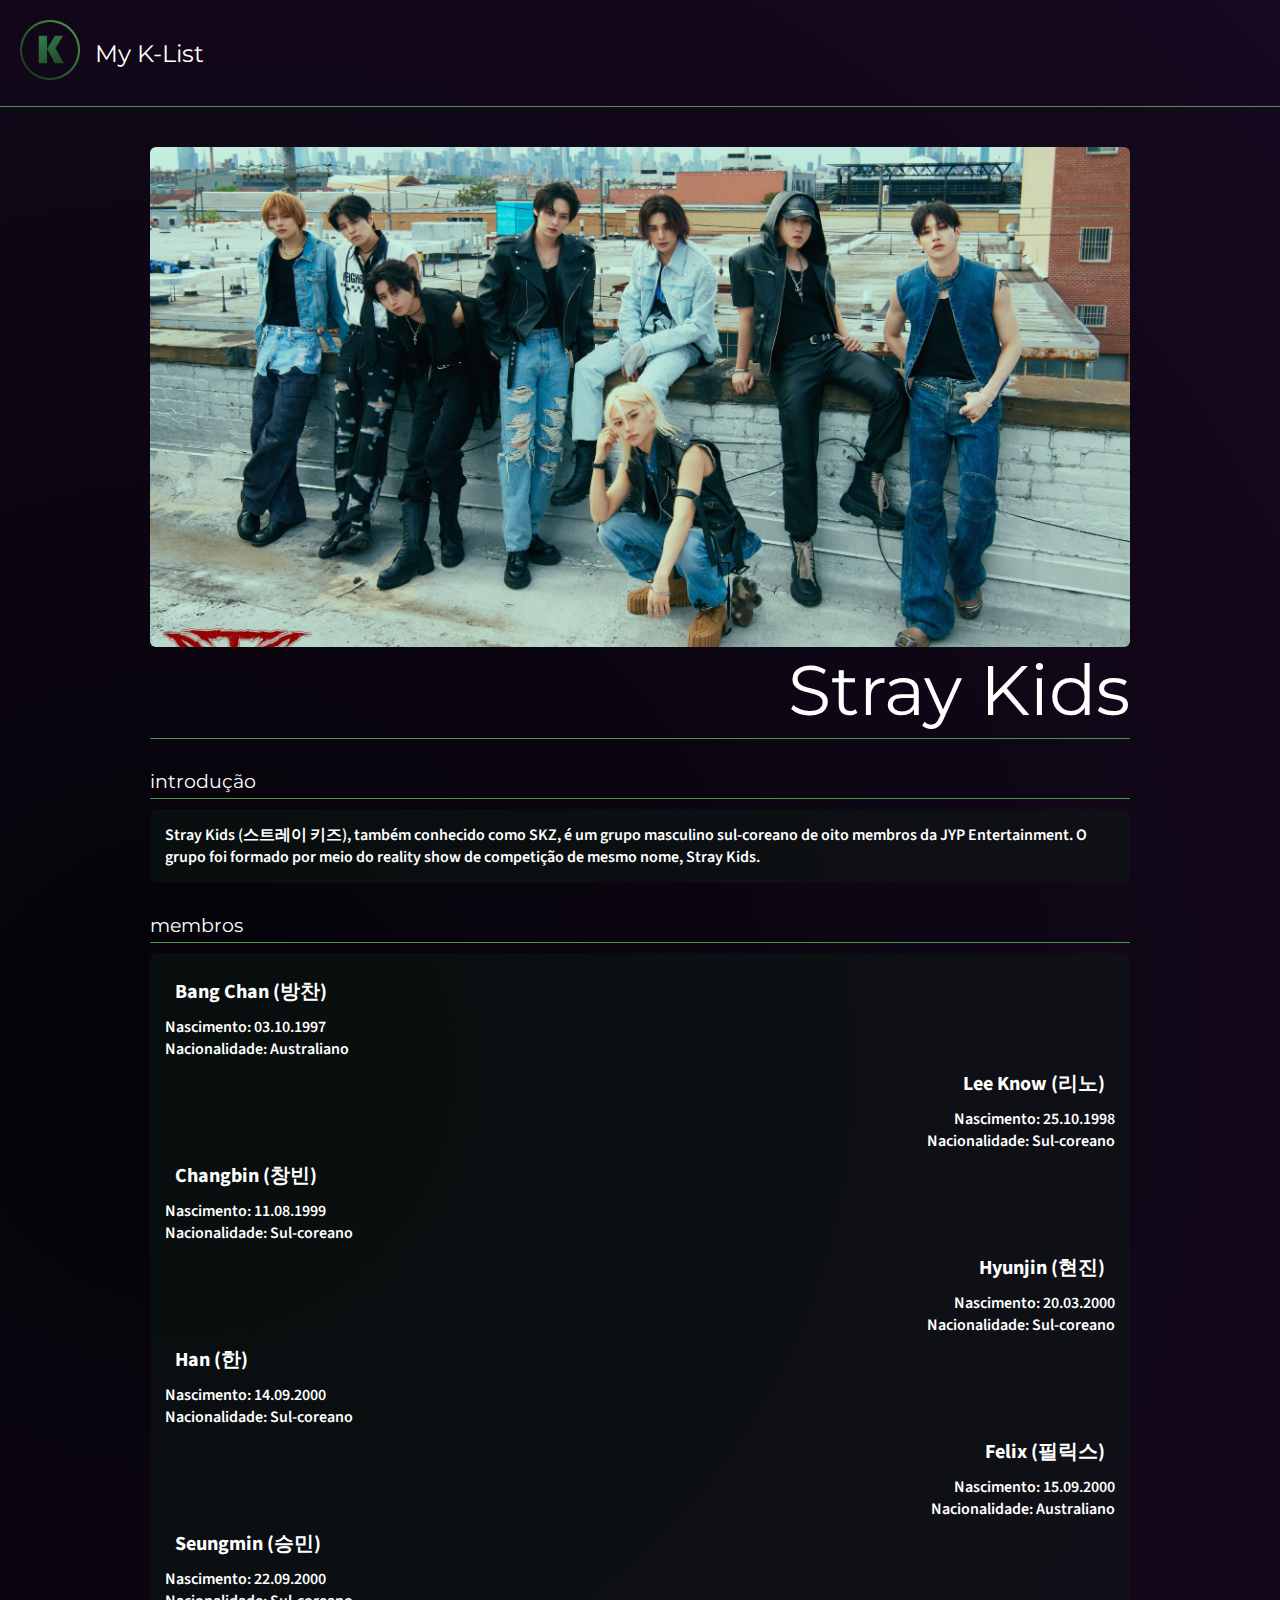
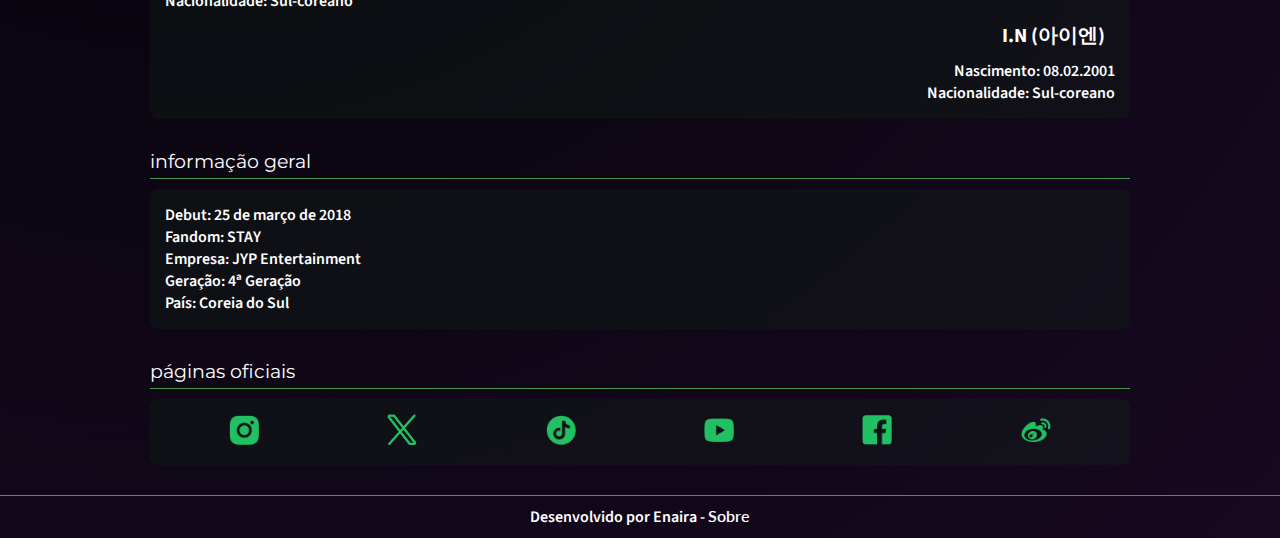
<file: straykids.html>
<!DOCTYPE html>
<html lang="pt-br">

<head>
  <meta charset="UTF-8" />
  <meta name="viewport" content="width=device-width, initial-scale=1.0">
  <title>Página Inicial</title>
  <link rel="stylesheet" href="style.css">
  <link rel="stylesheet" href="https://cdnjs.cloudflare.com/ajax/libs/font-awesome/6.6.0/css/all.min.css" integrity="sha512-Kc323vGBEqzTmouAECnVceyQqyqdsSiqLQISBL29aUW4U/M7pSPA/gEUZQqv1cwx4OnYxTxve5UMg5GT6L4JJg==" crossorigin="anonymous" referrerpolicy="no-referrer" />
  <link rel="preconnect" href="https://fonts.googleapis.com">
  <link rel="preconnect" href="https://fonts.gstatic.com" crossorigin>
  <link href="https://fonts.googleapis.com/css2?family=Fira+Sans:ital,wght@0,900;1,900&family=Lato:wght@900&family=Montserrat:wght@900&family=Source+Sans+3:wght@200..900&display=swap" rel="stylesheet">
</head>

<body>
  
  <header>
    <div class="header-left">
      <a href="index.html"><img src="img/logo2.png" alt="Logo do Site" class="logo"></a>
      <span class="title-website">My K-List</span>
    </div>
    
    <input type="checkbox" id="check-nav">
    <label for="check-nav" class="icons-nav">
      <span class="open-menu"><i class="fas fa-bars"></i></span>
      <span class="close-menu"><i class="fas fa-times"></i></span>
    </label>

    <nav class="sidebar">
      <ul>
        <li class="submenu">
          <a class="linkPrin" href="index.html">Página Inicial</a>
          <ul>
            <li><a href="index2.html">Estilo 2</a></li>
          </ul>
        </li>

        <li class="submenu">
          <a class="linkPrin" href="gruposdekpop.html">Grupos de K-Pop</a>
          <ul>
            <li><a href="straykids.html">Stray Kids</a></li>
          </ul>
        </li>

        <li><a class="linkPrin" href="autor.html">Sobre</a></li>

        <li class="submenu tres">
          <a class="linkPrin" href="login.html">Admin</a>
          <ul>
            <li><a href="cadastrogrupos.html">Cadastro de Grupos</a></li>
            <li><a href="cadastrousuarios.html">Cadastro de Usuários</a></li>
          </ul>
        </li>
      </ul>
    </nav>
  </header>

  <main>
    
    <div class="imgprincipal">
        <img src="img/GRAJcOebAAAuxxD.jpg" alt="Imagem Stray Kids">
    </div>
    <div><span class="title main">Stray Kids</span></div>

    <section class="section um">
      <div class="title">introdução</div>
        <p class="fundo">Stray Kids (스트레이 키즈), também conhecido como SKZ, 
        é um grupo masculino sul-coreano de oito membros da JYP Entertainment. 
        O grupo foi formado por meio do reality show de competição de mesmo nome, Stray Kids.</p>
    </section>

    <div>
      <section class="section dois">
        <div class="title">membros</div>

        <div class="fundo"><div>
          <h4>Bang Chan (방찬)</h4>
          <p>Nascimento: 03.10.1997</p>
          <p>Nacionalidade: Australiano</p>
        </div>

        <div class="right">
          <h4>Lee Know (리노)</h4>
          <p>Nascimento: 25.10.1998</p>
          <p>Nacionalidade: Sul-coreano</p>
        </div>

        <div>
          <h4>Changbin (창빈)</h4>
          <p>Nascimento: 11.08.1999</p>
          <p>Nacionalidade: Sul-coreano</p>
        </div>

        <div class="right">
          <h4>Hyunjin (현진)</h4>
          <p>Nascimento: 20.03.2000</p>
          <p>Nacionalidade: Sul-coreano</p>
        </div>

        <div>
          <h4>Han (한)</h4>
          <p>Nascimento: 14.09.2000</p>
          <p>Nacionalidade: Sul-coreano</p>
        </div>

        <div class="right">
          <h4>Felix (필릭스)</h4>
          <p>Nascimento: 15.09.2000</p>
          <p>Nacionalidade: Australiano</p>
        </div>

        <div>
          <h4>Seungmin (승민)</h4>
          <p>Nascimento: 22.09.2000</p>
          <p>Nacionalidade: Sul-coreano</p>
        </div>

        <div class="right">
          <h4>I.N (아이엔)</h4>
          <p>Nascimento: 08.02.2001</p>
          <p>Nacionalidade: Sul-coreano</p>
        </div></div>
      </section>

      <section class="section tres">
        <div class="title">informação geral</div>
          <div class="fundo">
            <p>Debut: 25 de março de 2018</p>
            <p>Fandom: STAY</p>
            <p>Empresa: JYP Entertainment</p>
            <p>Geração: 4ª Geração</p>
            <p>País: Coreia do Sul</p></div>
      </section>

      <section class="section quatro">
        <div class="title">páginas oficiais</div>
        <div class="fundo">
          <a href="https://www.instagram.com/realstraykids/" target="_blank">
            <img class="icon" src="icons/ins.png" alt="Instagram"></a>

          <a href="https://x.com/Stray_Kids" target="_blank">
            <img class="icon" src="icons/x.png" alt="X(Twitter)"></a>

          <a href="https://www.tiktok.com/@jypestraykids" target="_blank">
            <img class="icon" src="icons/tik.png" alt="TikTok"></a>

          <a href="https://www.youtube.com/@StrayKids" target="_blank">
            <img class="icon w" src="icons/you.png" alt="YouTube"></a>

          <a href="https://www.facebook.com/JYPEStrayKids/" target="_blank">
            <img class="icon" src="icons/fac.png" alt="Facebook"></a>

          <a href="https://www.weibo.com/straykids" target="_blank">
            <img class="icon w" src="icons/we.png" alt="Weibo"></a>
          </div>
      </section></div>

  </main>

  <footer>
    <p>
      Desenvolvido por Enaira - 
      <a href="autor.html">Sobre</a>
    </p>
  </footer>
</body>
</html>
</file>
<file: style.css>
/* variáveis */
:root {
  --gradient-color: radial-gradient(circle at 15%, #040308, #170920);
  --text-color: white;
  --nav-font: "Lato", sans-serif;
  --title-font: "Montserrat", sans-serif;
  --title2-font: "Fira Sans", sans-serif;
  --text-font: "Source Sans 3", sans-serif;
  --bttn-font: #06030B;
  --fundo-color: rgba(16, 40, 23, 0.29);
  --fundo2-color: rgba(77, 28, 111, 0.35);
  --fundo3-color: rgba(58, 142, 82, 0.35);
  --nav-color: #110719;
  --bttn-color: #21C063;  
  --line-color: #48954D;
}

/* para tudo */
*{
  box-sizing: border-box;
  margin: 0;
  padding: 0;
  text-decoration: none;
  list-style: none;
}
body {
  background: var(--gradient-color);
  color: var(--text-color);
}
main {padding: 30px 150px;}
p , label , button {
  font-family: var(--text-font);
  font-weight: 600;
}
img {max-width: 100%;}
a {
  text-decoration: none;
  color: var(--text-color);
}
a:hover {
  text-decoration: underline;
  color: var(--bttn-color);
}

/* cabeçalho */
header {
  display: flex;
  justify-content: space-between;
  align-items: center;
  padding: 20px;
  border-bottom: 0.8px solid var(--line-color);
}
.header-left {
  display: flex;
  align-items: center;
  font-family: var(--title2-font);
  font-size: 24px;
}
.logo {
  width: 60px;
  margin-right: 15px;
}
.title-website {font-family: var(--title-font);}

/* sidebar */
.icons-nav {
  display: flex;
  align-items: center;
  cursor: pointer;
  padding: 5px;
  font-size: 24px;
  color: var(--bttn-color);
  position: relative;
}
#check-nav , .sidebar , .close-menu {display: none;}
#check-nav:checked ~ .sidebar {display: block;}
#check-nav:checked ~ label .open-menu {display: none;}
#check-nav:checked ~ label .close-menu {display: inline;}

/* menu de navegação */
.sidebar {
  background-color: var(--nav-color);
  position: absolute;
  top: 10%;
  right: -10px;
  width: 300px;
  z-index: 1;
  padding-bottom: 20px;
  border-radius: 5px;
  border: 0.8px solid var(--line-color);
}
.sidebar ul li {
  margin-top: 20px;
  padding: 0 20px;
}
.sidebar ul li a {
  font-family: var(--nav-font);
  text-transform: uppercase;
  border-radius: 6px;
  padding: 10px;
}
.sidebar .linkPrin {border-bottom: 0.8px solid var(--line-color);}

/* submenu */
.submenu ul {padding: 2px 0 0;}
.submenu ul li a {padding: 10px;}

/* rodapé */
footer {
  text-align: center;
  border-top: 0.8px solid var(--line-color);
  padding: 10px;
}
footer a{font-family: var(--nav-font);}

/* página inicial */
.text-main {
  text-align: center;
  padding: 80px 0 100px;
  font-family: var(--title2-font);
}
.text-main .title2 {
  font-family: var(--title2-font);
  font-size: 65px;
}
.text-main p {
  font-size: 22px;
  margin-top: 20px;
}

/* galeria */
.galeria {
  display: flex;
  justify-content: center;
  align-items: center;
  padding: 0 0 100px;
  gap: 15px;
  flex-wrap: wrap;
}
.objetotema img {
  border-radius: 6px;
  width: 495px;
}
.title-img {font-family: var(--title-font);}
.objetotema {position: relative;}
.objetotema.um .title-img {
  position: absolute;
  bottom: 8px;
  right: 16px;
  font-size: 48px;
}
.objetotema.dois .title-img {
  position: absolute;
  top: 8px;
  right: 16px;
  font-size: 48px;
}
.objetotema.tres .title-img {
  position: absolute;
  bottom: 8px;
  left: 50px;
  font-size: 48px;
}

/* artigos */
.artigos .title2 {
  font-family: var(--title2-font);
  font-size: 25px;
}
.title2 span {font-style: italic;}
.artigos {
  display: flex;
  justify-content: center;
  align-items: center;
  flex-wrap: wrap;
  padding:0 0 70px;
  gap: 20px;
}
.artigo {max-width: 383px;}
.links {
  display: flex;
  align-items: center;
  padding: 0 2px;
  gap: 8px;
  border-bottom: 0.8px solid var(--line-color);
  padding-bottom: 5px;
}
.links i {font-size: 30px;}
.artigo p {
  background-color: var(--fundo-color);
  border-radius: 6px;
  padding: 10px;
  margin-top: 5px;
}

/* padrão */
.fundo {
  background-color: var(--fundo-color);
  padding: 15px;
  border-radius: 8px;
  margin-top: 10px;
}
.title {
  font-family: var(--title-font);
  border-bottom: 0.8px solid var(--line-color);
  padding: 0 0 5px;
  font-size: larger;
}

/* botões */
.buttonBack {
  background: var(--bttn-color);
  color: var(--bttn-font);
  font-family: var(--text-font);
  border: none;
  border-radius: 5.82px;
  cursor: pointer;
}
.buttonBack.skz {
  margin-top: 10px;
  padding: 8px 20px;
  font-size: medium;
}
.buttonNoBack {
  background: none;
  color: var(--bttn-color);
  border-style: solid;
  border-color: var(--bttn-color);
  border-radius: 5.82px;
  cursor: pointer;
}

/* pagina de detalhes obj tema */
div .title.main {
  font-size: 70px;
  display: flex;
  justify-content: right;
}

/* img principal objeto tema */
.imgprincipal {
  margin-top: 10px;
  height: 500px;
  overflow: hidden;
  border-radius: 6px;
}
.imgprincipal img {
  height: 100%;
  width: 100%;
  object-fit: cover;
}

/* conteudo pag detalhes */
.section {
  margin-top: 30px;
}
.section.dois .right {
  text-align: right;
}
.section.dois h4 {
  font-family: var(--text-font);
  font-weight: 700;
  font-size: 20px;
  padding: 10px;
}
.section.quatro .fundo {
  display: flex;
  justify-content: space-around;
  align-items: center;
}
.section.quatro img {width: 30px;}

/* login */
.conteudo-login {
  display: flex;
  justify-content: center;
  align-items: center;
}
.conteudo-login input , button {
  width: 100%;
  margin: 10px 0;
  border-radius: 6px;
}
.conteudo-login button {
  font-size: 18px;
  padding: 10px 0;
}
.conteudo-login p {
  margin-top: 10px;
  text-align: center;
}

/* estilo input e outros */
input , select , textarea {
  background-color: var(--fundo2-color);
  border: none;
  outline: none;
  font-size: 15px;
  color: var(--text-color);
  font-family: var(--text-font);
  font-weight: 700;
  padding: 10px 15px;
  border-radius: 6px;
} 
input:focus , select:focus , textarea:focus {
  border: 2px solid transparent;
  box-shadow: 0 0 5px 2px var(--bttn-color);
}

/* botões formulario */
.form-item-bttn {
  display: flex;
  border-top: 0.8px solid var(--line-color);
  gap: 0 14px;
}
.form-item-bttn button {
  width: 90px;
  height: 36px;
}

/* formulario usuarios */
form .user {
  display: grid;
  grid-template-columns: 1fr;
  gap: 20px;
}
.form-item {
  display: flex;
  flex-direction: column;
  margin-bottom: 16px;
}
.form-item span {
  font-family: var(--text-font);
  font-weight: 600;
}
.form-item.grid {
  display: grid;
  grid-template-columns: repeat(3, 1fr);
  gap: 20px;
}
.radio{display: inline-block;}
form :where(.radio input, .radio label) {cursor: pointer;}

/* tabela usuarios */
table {
  font-family: var(--text-font);
  width: 100%;
  text-align: center;
}
.nameTable {
  text-align: left;
  padding: 0 10px;
  color: var(--bttn-color);
  font-weight: 700;
  cursor: pointer;
}
table i {
  color: var(--bttn-color);
  cursor: pointer;
}
tbody tr:nth-child(odd) {background-color: rgba(77, 28, 111, 0.35);}
tbody tr:nth-child(even) {background-color: rgba(58, 142, 82, 0.35);}

/* formulario grupos organização */
.form-item.tres {
  display: grid;
  grid-template-areas: 
  'um dois tres';
  gap: 0 30px;
}
.form-item.tres #dday {grid-area: um;}
.form-item.tres #geracao {grid-area: dois;}
.form-item.tres #categoria {grid-area: tres;}
.form-item.quatro {
  display: grid;
  grid-template-areas: 
  'um dois tres';
  gap: 0 30px;
}
.form-item.quatro #dday {grid-area: um;}
.form-item.quatro #geracao {grid-area: dois;}
.form-item.quatro #categoria {grid-area: tres;}
.form-item.cols .urls {
  display: grid;
  grid-template-areas: 
  'um dois';
  gap: 0 30px;
}
.form-item.cols .coluna.um {grid-area: um;}
.form-item.cols .coluna.dois {grid-area: dois;}
.form-item .membros {
  display: grid;
  grid-template-areas: 
  'um dois';
  gap: 0 30px;
}
.form-item .membros #file {grid-area: um;}
.form-item .membros .infomembros {grid-area: dois;}
.form-item .membros .infomembros .form-item.others {
  display: grid;
  grid-template-areas: 
  'um dois';
  gap: 0 30px;
}
.form-item .membros .infomembros #mday {grid-area: um;}
.form-item .membros .infomembros #npais {grid-area: dois;}
.form-item .grp {border-bottom: 0.8px solid var(--line-color);}

/* formulario grupos estilo */
textarea {resize: none;}
.grp img {max-width: 30px;}
</file>
<file: style2.css>
/* variáveis */
:root {
  --gradient-color: radial-gradient(circle at 15%, #040308, #170920);
  --text-color: white;
  --nav-font: "Lato", sans-serif;
  --title-font: "Montserrat", sans-serif;
  --title2-font: "Fira Sans", sans-serif;
  --text-font: "Source Sans 3", sans-serif;
  --fundo-color: rgba(16, 40, 23, 0.29);
  --fundo2-color: rgba(77, 28, 111, 0.35);
  --fundo3-color: rgba(58, 142, 82, 0.35);
  --nav-color: #110719;
  --bttn-color: #21C063;  
  --line-color: #48954D;
}

/* para tudo */
*{
  box-sizing: border-box;
  margin: 0;
  padding: 0;
  text-decoration: none;
  list-style: none;
}
body {
  background: var(--gradient-color);
  color: var(--text-color);
}
.title {font-family: var(--title-font);}
p {font-family: var(--text-font);}
img {max-width: 100%;}
a {
  text-decoration: none;
  color: var(--text-color);
}
a:hover {
  text-decoration: underline;
  color: var(--bttn-color);
}

/* cabeçalho */
header {
  display: flex;
  justify-content: space-between;
  align-items: center;
  padding: 20px;
  border-bottom: 0.8px solid var(--line-color);
}
.header-left {
  display: flex;
  align-items: center;
  font-family: var(--title2-font);
  font-size: 24px;
}
.logo {
  width: 60px;
  margin-right: 15px;
}
.title-website {font-family: var(--title-font);}

#check-nav , .open-menu, .close-menu {display: none;}

/* menu de navegação */
.sidebar {
 font-family: var(--nav-font);
 display: flex;
 justify-content: center;
 gap: 20px;
 text-transform: uppercase;
}
.sidebar ul {display: flex;}
.sidebar li a {padding: 15px;}

/* submenu */
.sidebar ul li {position: relative;}
.sidebar ul li a {display: block;}
.submenu ul {
  display: none;
  position: absolute;
  top: 80%;
  font-size: 13px;
}
.submenu:hover ul {display: block;}

/* rodapé */
footer {
  text-align: center;
  border-top: 0.8px solid var(--line-color);
  padding: 10px;
}
footer a{font-family: var(--nav-font);}

/* página inicial */
.text-main {
  text-align: center;
  padding: 100px;
  font-family: var(--title2-font);
}
.text-main .title2 {
  font-family: var(--title2-font);
  font-size: 65px;
}
.text-main p {
  font-size: 22px;
  margin-top: 20px;
}

/* galeria */
.galeria {
  display: flex;
  justify-content: center;
  align-items: center;
  padding: 0 0 100px;
  gap: 15px;
  flex-wrap: wrap;
}
.objetotema img {
  border-radius: 6px;
  width: 495px;
}
.title-img {font-family: var(--title-font);}
.objetotema {position: relative;}
.objetotema.um .title-img {
  position: absolute;
  bottom: 8px;
  right: 16px;
  font-size: 48px;
}
.objetotema.dois .title-img {
  position: absolute;
  top: 8px;
  right: 16px;
  font-size: 48px;
}
.objetotema.tres .title-img {
  position: absolute;
  bottom: 8px;
  left: 50px;
  font-size: 48px;
}

/* artigos */
.artigos .title2 {
  font-family: var(--title2-font);
  font-size: 25px;
}
.title2 span {font-style: italic;}
.artigos {
  display: flex;
  justify-content: center;
  align-items: center;
  flex-wrap: wrap;
  padding:0 150px 100px;
  gap: 20px;
}
.artigo {max-width: 383px;}
.links {
  display: flex;
  align-items: center;
  padding: 0 2px;
  gap: 8px;
  border-bottom: 0.8px solid var(--line-color);
  padding-bottom: 5px;
}
.links i {font-size: 30px;}
.artigo p {
  background-color: var(--fundo-color);
  border-radius: 6px;
  padding: 10px;
  margin-top: 5px;
}
</file>
